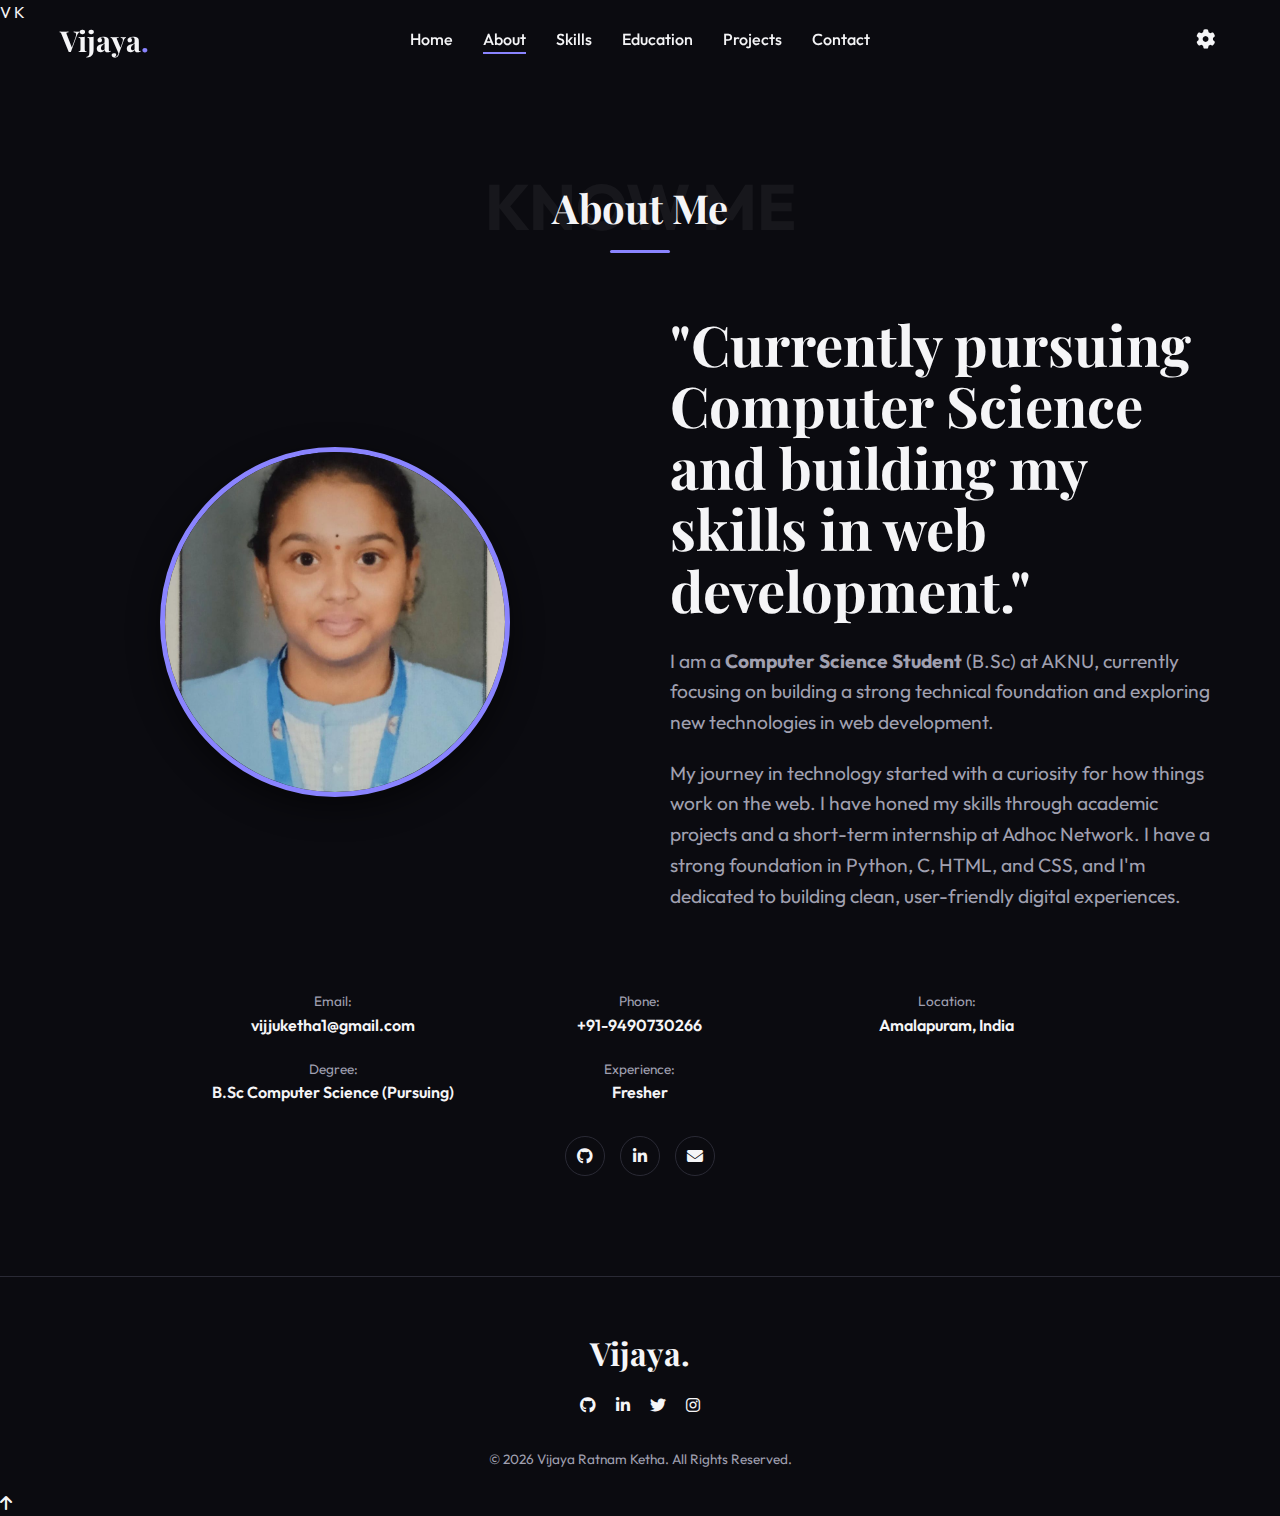
<file: about.html>
<!DOCTYPE html>
<html lang="en" data-theme="dark">

<head>
    <meta charset="UTF-8">
    <meta name="viewport" content="width=device-width, initial-scale=1.0">
    <title>About | Vijaya Ratnam Ketha</title>
    <meta name="description"
        content="Learn more about Vijaya Ratnam Ketha, a Graduate Software Engineer (Fresher) passionate about web development.">

    <!-- Google Fonts -->
    <link rel="preconnect" href="https://fonts.googleapis.com">
    <link rel="preconnect" href="https://fonts.gstatic.com" crossorigin>
    <link
        href="https://fonts.googleapis.com/css2?family=Outfit:wght@300;400;500;600;700&family=Playfair+Display:ital,wght@0,600;1,600&display=swap"
        rel="stylesheet">

    <!-- Font Awesome for Icons -->
    <link rel="stylesheet" href="https://cdnjs.cloudflare.com/ajax/libs/font-awesome/6.4.0/css/all.min.css">

    <link rel="stylesheet" href="style.css">
</head>

<body>

    <!-- Preloader -->
    <div id="preloader">
        <div class="loader">
            <span class="letter">V</span>
            <span class="letter">K</span>
        </div>
    </div>

    <!-- Scroll Progress Bar -->
    <div id="scroll-progress"></div>

    <!-- Navigation -->
    <nav class="navbar">
        <div class="container nav-container">
            <a href="index.html" class="logo">Vijaya<span>.</span></a>

            <ul class="nav-links">
                <li><a href="index.html" class="nav-link">Home</a></li>
                <li><a href="about.html" class="nav-link active">About</a></li>
                <li><a href="skills.html" class="nav-link">Skills</a></li>
                <li><a href="education.html" class="nav-link">Education</a></li>
                <li><a href="projects.html" class="nav-link">Projects</a></li>
                <li><a href="contact.html" class="nav-link">Contact</a></li>
            </ul>

            <div class="nav-actions">
                <button id="theme-toggle" aria-label="Toggle Theme">
                    <i class="fas fa-gear"></i>
                </button>
                <div class="hamburger">
                    <div class="bar"></div>
                    <div class="bar"></div>
                    <div class="bar"></div>
                </div>
            </div>
        </div>
    </nav>

    <!-- Mobile Menu Overlay -->
    <div class="mobile-menu">
        <ul class="mobile-nav-links">
            <li><a href="index.html">Home</a></li>
            <li><a href="about.html">About</a></li>
            <li><a href="skills.html">Skills</a></li>
            <li><a href="education.html">Education</a></li>
            <li><a href="projects.html">Projects</a></li>
            <li><a href="contact.html">Contact</a></li>
        </ul>
    </div>

    <!-- About Section -->
    <section id="about" class="section" style="padding-top: 150px;">
        <div class="container">
            <h2 class="section-title" data-title="Know Me">About Me</h2>

            <div class="about-content">
                <div class="about-image-wrapper scroll-reveal">
                    <div class="about-image">
                        <img src="passport size photo.jpg" alt="Vijaya Ratnam Ketha">
                    </div>
                </div>

                <div class="about-text scroll-reveal">
                    <h3>"Currently pursuing Computer Science and building my skills in web development."</h3>
                    <p>
                        I am a <strong>Computer Science Student</strong> (B.Sc) at AKNU, currently focusing on building
                        a strong technical foundation and exploring new technologies in web development.
                    </p>
                    <p>
                        My journey in technology started with a curiosity for how things work on the web.
                        I have honed my skills through academic projects and a short-term internship at Adhoc Network.
                        I have a strong foundation in Python, C, HTML, and CSS, and I'm dedicated to building clean,
                        user-friendly digital experiences.
                    </p>
                </div>
            </div>

            <!-- Contact Info & Social Links Below -->
            <div class="contact-section">
                <div class="personal-info">
                    <div class="info-item">
                        <span class="label">Email:</span>
                        <span class="value">vijjuketha1@gmail.com</span>
                    </div>
                    <div class="info-item">
                        <span class="label">Phone:</span>
                        <span class="value">+91-9490730266</span>
                    </div>
                    <div class="info-item">
                        <span class="label">Location:</span>
                        <span class="value">Amalapuram, India</span>
                    </div>
                    <div class="info-item">
                        <span class="label">Degree:</span>
                        <span class="value">B.Sc Computer Science (Pursuing)</span>
                    </div>
                    <div class="info-item">
                        <span class="label">Experience:</span>
                        <span class="value">Fresher</span>
                    </div>
                </div>

                <div class="social-links">
                    <a href="#" class="social-btn"><i class="fab fa-github"></i></a>
                    <a href="#" class="social-btn"><i class="fab fa-linkedin-in"></i></a>
                    <a href="mailto:vijjuketha1@gmail.com" class="social-btn"><i class="fas fa-envelope"></i></a>
                </div>
            </div>
        </div>
    </section>

    <!-- Footer -->
    <footer class="footer">
        <div class="container">
            <div class="footer-logo">Vijaya<span>.</span></div>
            <div class="footer-socials">
                <a href="#"><i class="fab fa-github"></i></a>
                <a href="#"><i class="fab fa-linkedin-in"></i></a>
                <a href="#"><i class="fab fa-twitter"></i></a>
                <a href="#"><i class="fab fa-instagram"></i></a>
            </div>
            <div class="copyright">
                &copy; <span id="year"></span> Vijaya Ratnam Ketha. All Rights Reserved.
            </div>
        </div>
    </footer>

    <!-- Back to Top -->
    <a href="#" class="back-to-top">
        <i class="fas fa-arrow-up"></i>
    </a>

    <script src="script.js"></script>
</body>

</html>
</file>
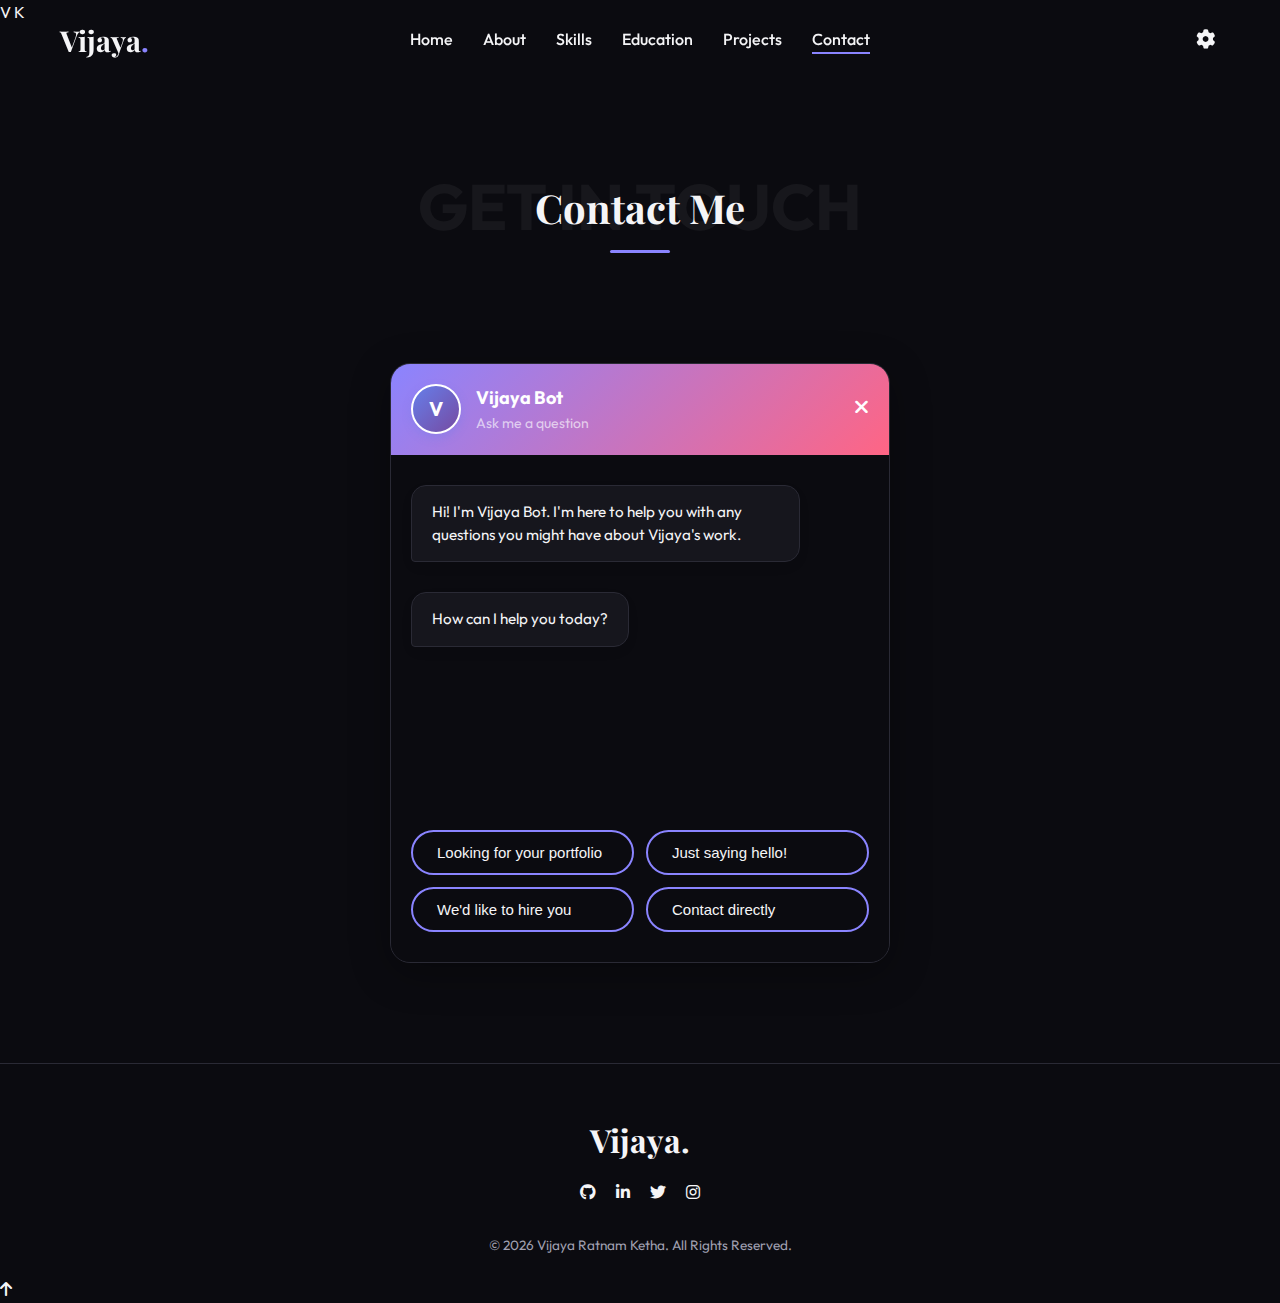
<file: contact.html>
<!DOCTYPE html>
<html lang="en" data-theme="dark">

<head>
    <meta charset="UTF-8">
    <meta name="viewport" content="width=device-width, initial-scale=1.0">
    <title>Contact | Vijaya Ratnam Ketha</title>
    <meta name="description" content="Get in touch with Vijaya Ratnam Ketha.">

    <!-- Google Fonts -->
    <link rel="preconnect" href="https://fonts.googleapis.com">
    <link rel="preconnect" href="https://fonts.gstatic.com" crossorigin>
    <link
        href="https://fonts.googleapis.com/css2?family=Outfit:wght@300;400;500;600;700&family=Playfair+Display:ital,wght@0,600;1,600&display=swap"
        rel="stylesheet">

    <!-- Font Awesome for Icons -->
    <link rel="stylesheet" href="https://cdnjs.cloudflare.com/ajax/libs/font-awesome/6.4.0/css/all.min.css">

    <link rel="stylesheet" href="style.css">
</head>

<body>

    <!-- Preloader -->
    <div id="preloader">
        <div class="loader">
            <span class="letter">V</span>
            <span class="letter">K</span>
        </div>
    </div>

    <!-- Scroll Progress Bar -->
    <div id="scroll-progress"></div>

    <!-- Navigation -->
    <nav class="navbar">
        <div class="container nav-container">
            <a href="index.html" class="logo">Vijaya<span>.</span></a>

            <ul class="nav-links">
                <li><a href="index.html" class="nav-link">Home</a></li>
                <li><a href="about.html" class="nav-link">About</a></li>
                <li><a href="skills.html" class="nav-link">Skills</a></li>
                <li><a href="education.html" class="nav-link">Education</a></li>
                <li><a href="projects.html" class="nav-link">Projects</a></li>
                <li><a href="contact.html" class="nav-link active">Contact</a></li>
            </ul>

            <div class="nav-actions">
                <button id="theme-toggle" aria-label="Toggle Theme">
                    <i class="fas fa-gear"></i>
                </button>
                <div class="hamburger">
                    <div class="bar"></div>
                    <div class="bar"></div>
                    <div class="bar"></div>
                </div>
            </div>
        </div>
    </nav>

    <!-- Mobile Menu Overlay -->
    <div class="mobile-menu">
        <ul class="mobile-nav-links">
            <li><a href="index.html">Home</a></li>
            <li><a href="about.html">About</a></li>
            <li><a href="skills.html">Skills</a></li>
            <li><a href="education.html">Education</a></li>
            <li><a href="projects.html">Projects</a></li>
            <li><a href="contact.html">Contact</a></li>
        </ul>
    </div>

    <!-- Contact Section -->
    <section id="contact" class="section" style="padding-top: 150px;">
        <div class="container">
            <h2 class="section-title" data-title="Get In Touch">Contact Me</h2>

            <div class="chat-container scroll-reveal" style="margin-top: 50px;">
                <!-- Chat Header -->
                <div class="chat-header">
                    <div class="chat-header-info">
                        <div class="chat-bot-img">V</div>
                        <div class="chat-bot-details">
                            <h3>Vijaya Bot</h3>
                            <p>Ask me a question</p>
                        </div>
                    </div>
                    <div class="chat-header-actions">
                        <i class="fas fa-times"></i>
                    </div>
                </div>

                <!-- Chat Messages Area -->
                <div class="chat-messages" id="chat-messages">
                    <div class="chat-bubble bot">
                        Hi! I'm Vijaya Bot. I'm here to help you with any questions you might have about Vijaya's work.
                    </div>
                    <div class="chat-bubble bot">
                        How can I help you today?
                    </div>
                </div>

                <!-- Typing Indicator -->
                <div class="typing-indicator" id="chat-typing-indicator" style="padding: 0 20px;">
                    Vijaya Bot is typing...
                </div>

                <!-- Quick Options -->
                <div class="chat-options" id="chat-options">
                    <button class="chat-option-btn" data-question="Looking for your portfolio">Looking for your
                        portfolio</button>
                    <button class="chat-option-btn" data-question="Just saying hello!">Just saying hello!</button>
                    <button class="chat-option-btn" data-question="Interested in hire you">We'd like to hire
                        you</button>
                    <button class="chat-option-btn" data-question="Contact directly">Contact directly</button>
                </div>

                <!-- Hidden form for Formspree integration -->
                <form id="bot-form" action="https://formspree.io/f/xvgzbgkg" method="POST" style="display: none;">
                    <input type="hidden" name="name" id="bot-name-input" value="Chatbot User">
                    <input type="hidden" name="email" id="bot-email-input" value="no-reply@portfolio.com">
                    <input type="hidden" name="message" id="bot-message-input">
                </form>
            </div>
        </div>
    </section>

    <!-- Footer -->
    <footer class="footer">
        <div class="container">
            <div class="footer-logo">Vijaya<span>.</span></div>
            <div class="footer-socials">
                <a href="#"><i class="fab fa-github"></i></a>
                <a href="#"><i class="fab fa-linkedin-in"></i></a>
                <a href="#"><i class="fab fa-twitter"></i></a>
                <a href="#"><i class="fab fa-instagram"></i></a>
            </div>
            <div class="copyright">
                &copy; <span id="year"></span> Vijaya Ratnam Ketha. All Rights Reserved.
            </div>
        </div>
    </footer>

    <!-- Back to Top -->
    <a href="#" class="back-to-top">
        <i class="fas fa-arrow-up"></i>
    </a>

    <script src="script.js"></script>
</body>

</html>
</file>
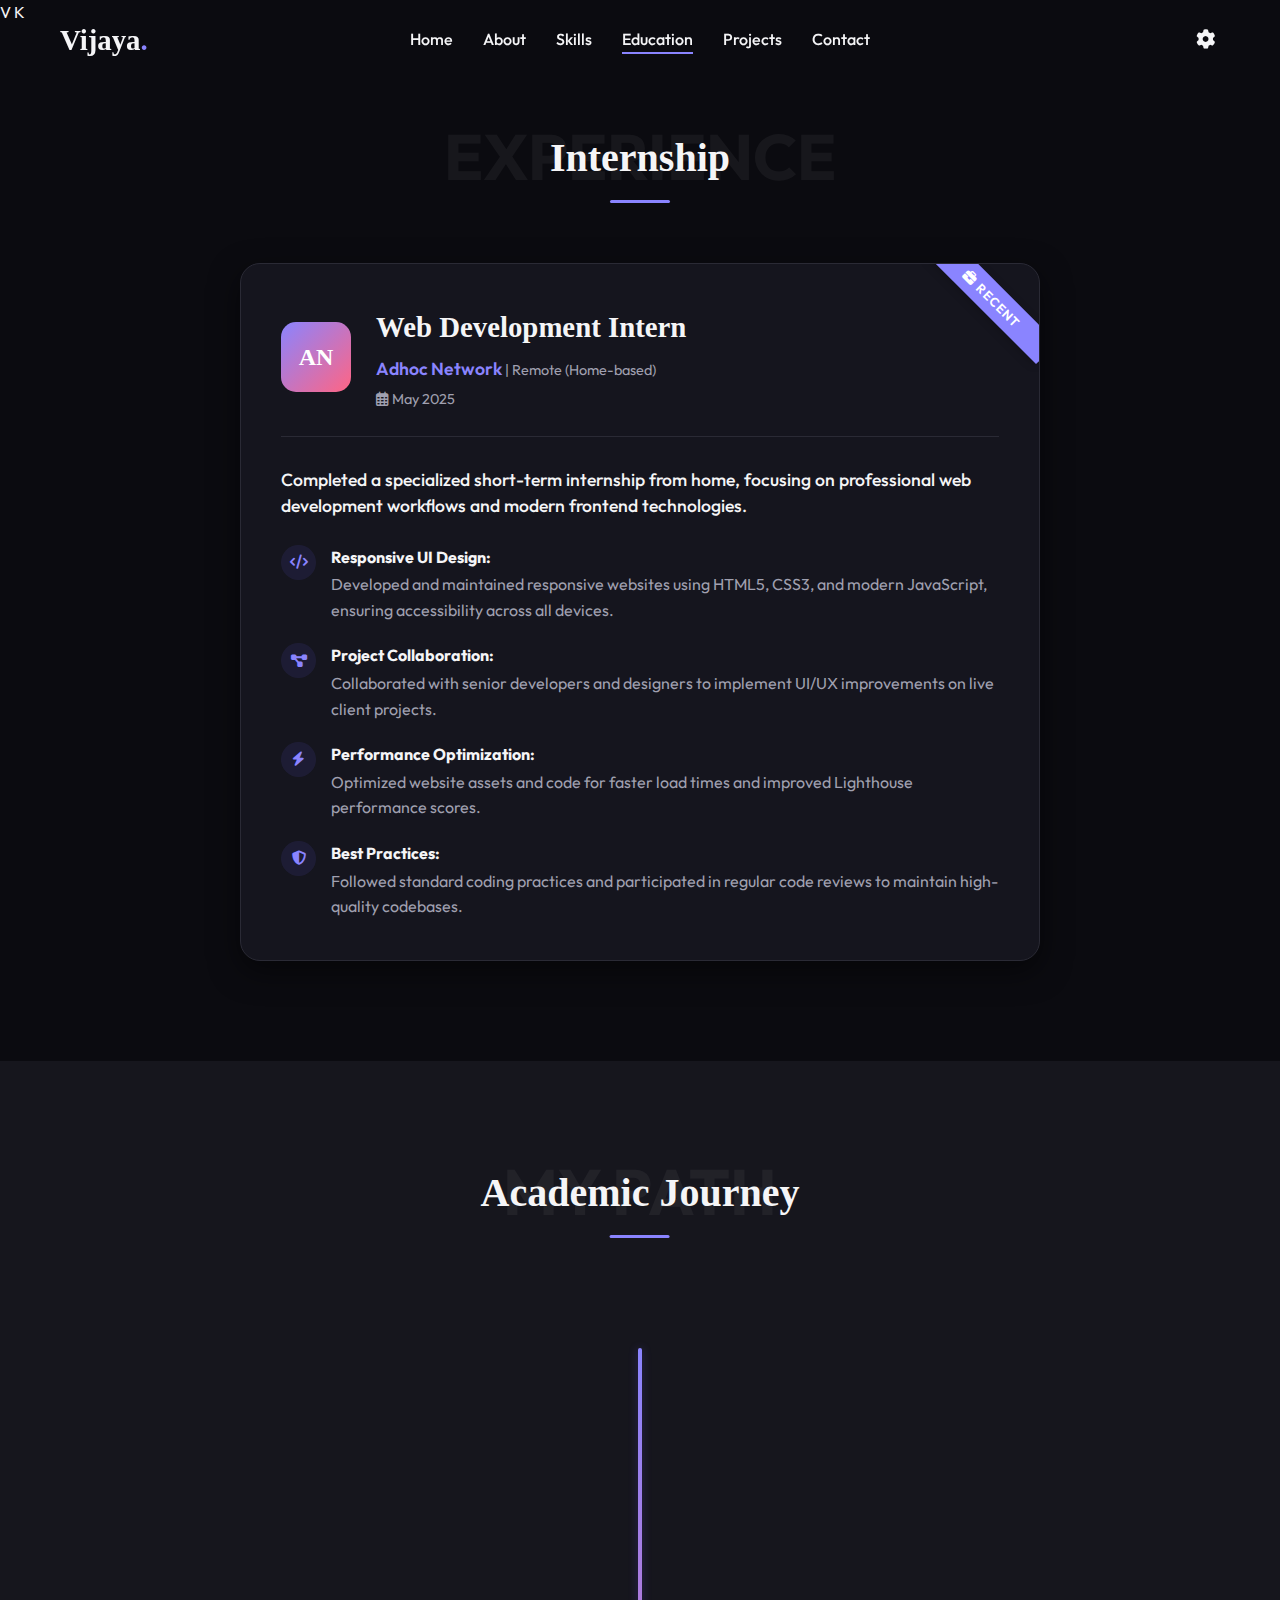
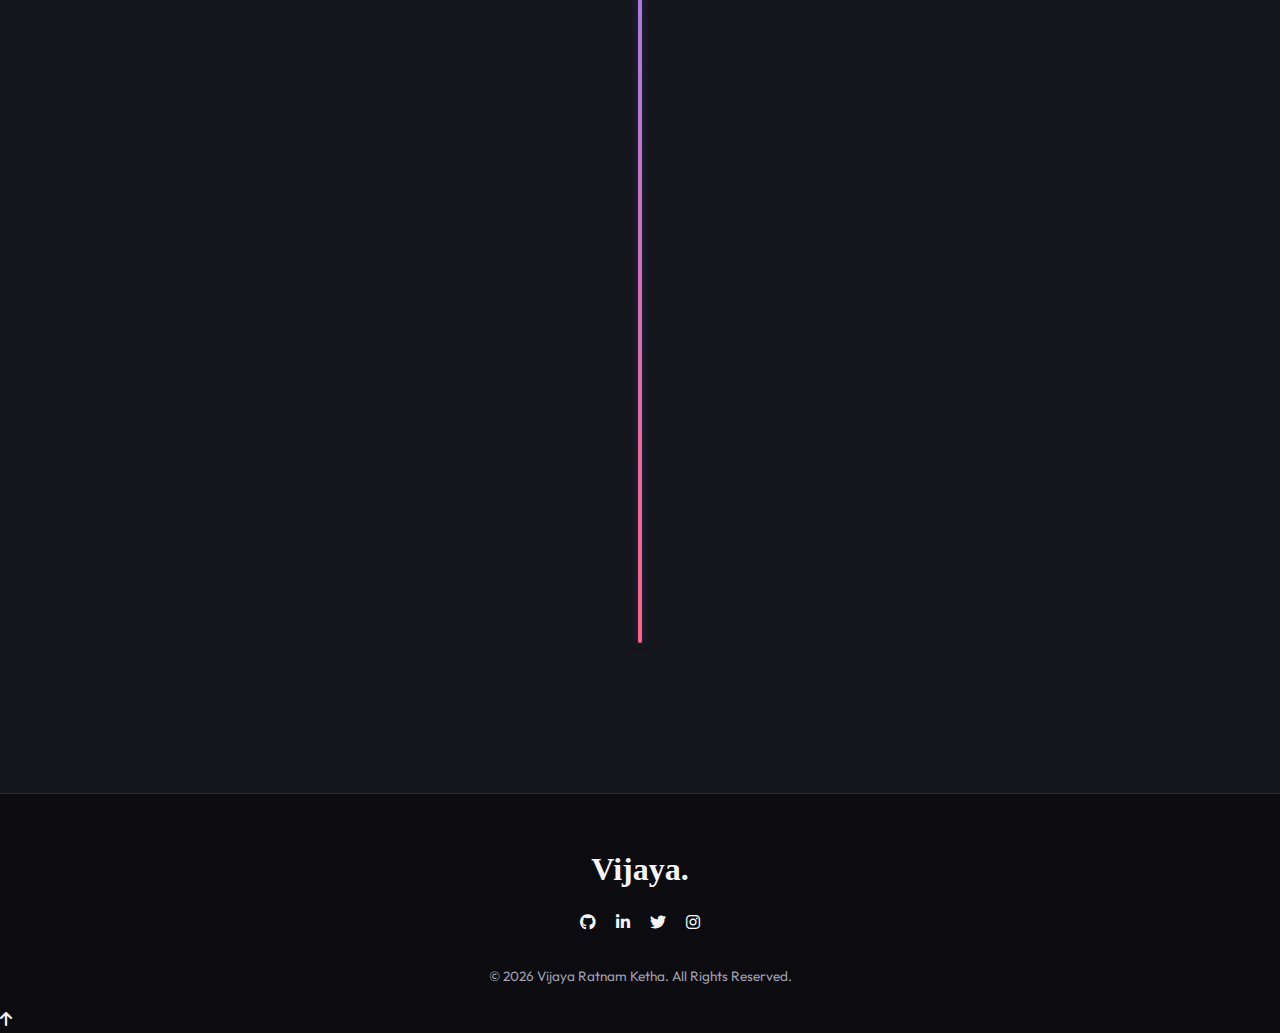
<file: education.html>
<!DOCTYPE html>
<html lang="en" data-theme="dark">

<head>
    <meta charset="UTF-8">
    <meta name="viewport" content="width=device-width, initial-scale=1.0">
    <title>Education | Vijaya Ratnam Ketha</title>
    <meta name="description" content="Educational background and experience of Vijaya Ratnam Ketha.">

    <!-- Google Fonts -->
    <link rel="preconnect" href="https://fonts.googleapis.com">
    <link rel="preconnect" href="https://fonts.gstatic.com" crossorigin>
    <link
        href="https://fonts.googleapis.com/css2?family=Inter:wght@300;400;500;600;700&family=Outfit:wght@300;400;500;600;700&display=swap"
        rel="stylesheet">

    <!-- Font Awesome for Icons -->
    <link rel="stylesheet" href="https://cdnjs.cloudflare.com/ajax/libs/font-awesome/6.4.0/css/all.min.css">

    <link rel="stylesheet" href="style.css">
</head>

<body>

    <!-- Preloader -->
    <div id="preloader">
        <div class="loader">
            <span class="letter">V</span>
            <span class="letter">K</span>
        </div>
    </div>

    <!-- Scroll Progress Bar -->
    <div id="scroll-progress"></div>

    <!-- Navigation -->
    <nav class="navbar">
        <div class="container nav-container">
            <a href="index.html" class="logo">Vijaya<span>.</span></a>

            <ul class="nav-links">
                <li><a href="index.html" class="nav-link">Home</a></li>
                <li><a href="about.html" class="nav-link">About</a></li>
                <li><a href="skills.html" class="nav-link">Skills</a></li>
                <li><a href="education.html" class="nav-link active">Education</a></li>
                <li><a href="projects.html" class="nav-link">Projects</a></li>
                <li><a href="contact.html" class="nav-link">Contact</a></li>
            </ul>

            <div class="nav-actions">
                <button id="theme-toggle" aria-label="Toggle Theme">
                    <i class="fas fa-gear"></i>
                </button>
                <div class="hamburger">
                    <div class="bar"></div>
                    <div class="bar"></div>
                    <div class="bar"></div>
                </div>
            </div>
        </div>
    </nav>

    <!-- Mobile Menu Overlay -->
    <div class="mobile-menu">
        <ul class="mobile-nav-links">
            <li><a href="index.html">Home</a></li>
            <li><a href="about.html">About</a></li>
            <li><a href="skills.html">Skills</a></li>
            <li><a href="education.html">Education</a></li>
            <li><a href="projects.html">Projects</a></li>
            <li><a href="contact.html">Contact</a></li>
        </ul>
    </div>

    <!-- Internship Section -->
    <section id="internship" class="section">
        <div class="container">
            <h2 class="section-title" data-title="Experience">Internship</h2>

            <div class="internship-wrapper scroll-reveal">
                <div class="internship-card">
                    <div class="internship-badge">
                        <i class="fas fa-briefcase"></i>
                        <span>Recent</span>
                    </div>
                    <div class="internship-header">
                        <div class="company-brand">
                            <div class="brand-icon">AN</div>
                        </div>
                        <div class="header-info">
                            <h3>Web Development Intern</h3>
                            <h4>Adhoc Network <span class="location">| Remote (Home-based)</span></h4>
                            <span class="intern-date"><i class="far fa-calendar-alt"></i> May 2025</span>
                        </div>
                    </div>
                    <div class="internship-body">
                        <p class="intern-summary">
                            Completed a specialized short-term internship from home, focusing on professional web
                            development workflows and modern frontend technologies.
                        </p>
                        <ul class="intern-details">
                            <li>
                                <div class="detail-icon"><i class="fas fa-code"></i></div>
                                <div class="detail-content">
                                    <strong>Responsive UI Design:</strong> Developed and maintained responsive websites
                                    using HTML5, CSS3, and modern JavaScript, ensuring accessibility across all devices.
                                </div>
                            </li>
                            <li>
                                <div class="detail-icon"><i class="fas fa-project-diagram"></i></div>
                                <div class="detail-content">
                                    <strong>Project Collaboration:</strong> Collaborated with senior developers and
                                    designers to implement UI/UX improvements on live client projects.
                                </div>
                            </li>
                            <li>
                                <div class="detail-icon"><i class="fas fa-bolt"></i></div>
                                <div class="detail-content">
                                    <strong>Performance Optimization:</strong> Optimized website assets and code for
                                    faster load times and improved Lighthouse performance scores.
                                </div>
                            </li>
                            <li>
                                <div class="detail-icon"><i class="fas fa-shield-alt"></i></div>
                                <div class="detail-content">
                                    <strong>Best Practices:</strong> Followed standard coding practices and participated
                                    in regular code reviews to maintain high-quality codebases.
                                </div>
                            </li>
                        </ul>
                    </div>
                </div>
            </div>
        </div>
    </section>

    <!-- Academic Journey Section -->
    <section id="education" class="section bg-alt">
        <div class="container">
            <h2 class="section-title" data-title="My Path">Academic Journey</h2>

            <div class="timeline">

                <div class="timeline-item scroll-reveal">
                    <div class="timeline-content">
                        <span class="date">2023 - 2026</span>
                        <h3>B.Sc Computer Science</h3>
                        <h4>Adikavi Nannaya University (AKNU)</h4>
                        <p>Currently pursuing B.Sc with a focus on Computer Applications. Building a strong foundation
                            in programming, database management, and modern software engineering practices.</p>
                    </div>
                </div>

                <div class="timeline-item scroll-reveal">
                    <div class="timeline-content">
                        <span class="date">2021 - 2023</span>
                        <h3>Intermediate (MPC)</h3>
                        <h4>Board of Intermediate Education</h4>
                        <p>Completed 12th grade with a focus on Mathematics, Physics, and Chemistry. Developed
                            analytical thinking and core scientific understanding.</p>
                    </div>
                </div>

                <div class="timeline-item scroll-reveal">
                    <div class="timeline-content">
                        <span class="date">2020 - 2021</span>
                        <h3>Secondary Education</h3>
                        <h4>Board of Secondary Education</h4>
                        <p>Completed 10th grade with excellent academic performance, marking the beginning of my
                            interest
                            in technology and science.</p>
                    </div>
                </div>

            </div>
        </div>
    </section>

    <!-- Footer -->
    <footer class="footer">
        <div class="container">
            <div class="footer-logo">Vijaya<span>.</span></div>
            <div class="footer-socials">
                <a href="#"><i class="fab fa-github"></i></a>
                <a href="#"><i class="fab fa-linkedin-in"></i></a>
                <a href="#"><i class="fab fa-twitter"></i></a>
                <a href="#"><i class="fab fa-instagram"></i></a>
            </div>
            <div class="copyright">
                &copy; <span id="year"></span> Vijaya Ratnam Ketha. All Rights Reserved.
            </div>
        </div>
    </footer>

    <!-- Back to Top -->
    <a href="#" class="back-to-top">
        <i class="fas fa-arrow-up"></i>
    </a>

    <script src="script.js"></script>
    <script>
        const observer = new IntersectionObserver((entries) => {
            entries.forEach(entry => {
                if (entry.isIntersecting) {
                    entry.target.classList.add('active');
                }
            });
        }, { threshold: 0.1 });

        document.querySelectorAll('.timeline-item').forEach(item => {
            observer.observe(item);
        });
    </script>
</body>

</html>
</file>
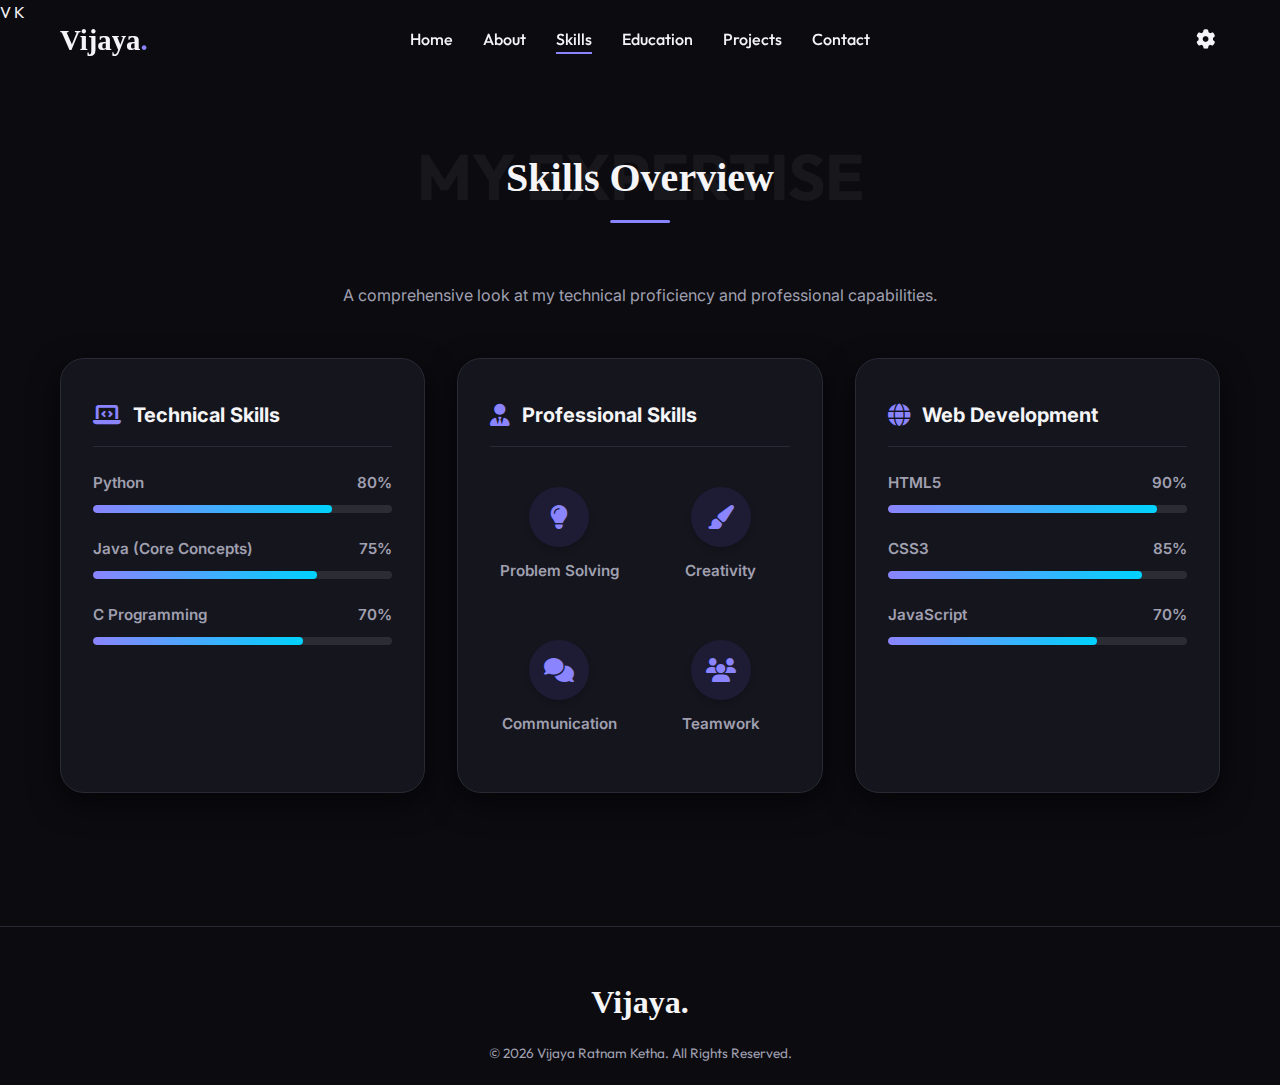
<file: skills.html>
<!DOCTYPE html>
<html lang="en" data-theme="dark">

<head>
    <meta charset="UTF-8">
    <meta name="viewport" content="width=device-width, initial-scale=1.0">
    <title>Skills | Vijaya Ratnam Ketha</title>
    <meta name="description" content="Technical skills and expertise of Vijaya Ratnam Ketha.">

    <!-- Google Fonts: Inter added -->
    <link rel="preconnect" href="https://fonts.googleapis.com">
    <link rel="preconnect" href="https://fonts.gstatic.com" crossorigin>
    <link
        href="https://fonts.googleapis.com/css2?family=Inter:wght@300;400;500;600;700&family=Outfit:wght@300;400;500;600;700&display=swap"
        rel="stylesheet">

    <!-- Font Awesome for Icons -->
    <link rel="stylesheet" href="https://cdnjs.cloudflare.com/ajax/libs/font-awesome/6.4.0/css/all.min.css">

    <link rel="stylesheet" href="style.css">
</head>

<body>
    <!-- Preloader -->
    <div id="preloader">
        <div class="loader">
            <span class="letter">V</span>
            <span class="letter">K</span>
        </div>
    </div>

    <!-- Navigation -->
    <nav class="navbar">
        <div class="container nav-container">
            <a href="index.html" class="logo">Vijaya<span>.</span></a>
            <ul class="nav-links">
                <li><a href="index.html" class="nav-link">Home</a></li>
                <li><a href="about.html" class="nav-link">About</a></li>
                <li><a href="skills.html" class="nav-link active">Skills</a></li>
                <li><a href="education.html" class="nav-link">Education</a></li>
                <li><a href="projects.html" class="nav-link">Projects</a></li>
                <li><a href="contact.html" class="nav-link">Contact</a></li>
            </ul>
            <div class="nav-actions">
                <button id="theme-toggle" aria-label="Toggle Theme"><i class="fas fa-gear"></i></button>
                <div class="hamburger">
                    <div class="bar"></div>
                    <div class="bar"></div>
                    <div class="bar"></div>
                </div>
            </div>
        </div>
    </nav>

    <!-- Mobile Menu Overlay -->
    <div class="mobile-menu">
        <ul class="mobile-nav-links">
            <li><a href="index.html">Home</a></li>
            <li><a href="about.html">About</a></li>
            <li><a href="skills.html">Skills</a></li>
            <li><a href="education.html">Education</a></li>
            <li><a href="projects.html">Projects</a></li>
            <li><a href="contact.html">Contact</a></li>
        </ul>
    </div>

    <!-- Modern Minimalist Skills Section -->
    <section id="skills" class="modern-minimalist section" style="padding-top: 120px; min-height: 100vh;">
        <div class="container">
            <!-- Adjusted Header for correct alignment -->
            <div style="margin-bottom: 50px;">
                <h2 class="section-title" data-title="My Expertise">Skills Overview</h2>
                <p style="text-align: center; color: var(--text-light); max-width: 600px; margin: 0 auto;">A
                    comprehensive look at my technical proficiency and professional capabilities.</p>
            </div>

            <div class="skills-grid-3">

                <!-- COLUMN 1: Technical Skills -->
                <div class="modern-skill-card">
                    <h3 class="modern-skill-title">
                        <i class="fas fa-laptop-code"></i> Technical Skills
                    </h3>

                    <!-- Python -->
                    <div class="modern-progress-item">
                        <div class="modern-skill-info">
                            <span>Python</span>
                            <span>80%</span>
                        </div>
                        <div class="modern-progress-track">
                            <div class="modern-progress-fill" style="width: 80%"></div>
                        </div>
                    </div>

                    <!-- Java -->
                    <div class="modern-progress-item">
                        <div class="modern-skill-info">
                            <span>Java (Core Concepts)</span>
                            <span>75%</span>
                        </div>
                        <div class="modern-progress-track">
                            <div class="modern-progress-fill" style="width: 75%"></div>
                        </div>
                    </div>

                    <!-- C Programming -->
                    <div class="modern-progress-item">
                        <div class="modern-skill-info">
                            <span>C Programming</span>
                            <span>70%</span>
                        </div>
                        <div class="modern-progress-track">
                            <div class="modern-progress-fill" style="width: 70%"></div>
                        </div>
                    </div>
                </div>

                <!-- COLUMN 2: Professional Skills -->
                <div class="modern-skill-card">
                    <h3 class="modern-skill-title">
                        <i class="fas fa-user-tie"></i> Professional Skills
                    </h3>

                    <div class="prof-skills-list">
                        <!-- Problem Solving -->
                        <div class="prof-skill-item">
                            <div class="prof-icon-box">
                                <i class="fas fa-lightbulb"></i>
                            </div>
                            <span class="prof-skill-name">Problem Solving</span>
                        </div>

                        <!-- Creativity -->
                        <div class="prof-skill-item">
                            <div class="prof-icon-box">
                                <i class="fas fa-paint-brush"></i>
                            </div>
                            <span class="prof-skill-name">Creativity</span>
                        </div>

                        <!-- Communication -->
                        <div class="prof-skill-item">
                            <div class="prof-icon-box">
                                <i class="fas fa-comments"></i>
                            </div>
                            <span class="prof-skill-name">Communication</span>
                        </div>

                        <!-- Teamwork -->
                        <div class="prof-skill-item">
                            <div class="prof-icon-box">
                                <i class="fas fa-users"></i>
                            </div>
                            <span class="prof-skill-name">Teamwork</span>
                        </div>
                    </div>
                </div>

                <!-- COLUMN 3: Web Development -->
                <div class="modern-skill-card">
                    <h3 class="modern-skill-title">
                        <i class="fas fa-globe"></i> Web Development
                    </h3>

                    <!-- HTML5 -->
                    <div class="modern-progress-item">
                        <div class="modern-skill-info">
                            <span>HTML5</span>
                            <span>90%</span>
                        </div>
                        <div class="modern-progress-track">
                            <div class="modern-progress-fill" style="width: 90%"></div>
                        </div>
                    </div>

                    <!-- CSS3 -->
                    <div class="modern-progress-item">
                        <div class="modern-skill-info">
                            <span>CSS3</span>
                            <span>85%</span>
                        </div>
                        <div class="modern-progress-track">
                            <div class="modern-progress-fill" style="width: 85%"></div>
                        </div>
                    </div>

                    <!-- JavaScript -->
                    <div class="modern-progress-item">
                        <div class="modern-skill-info">
                            <span>JavaScript</span>
                            <span>70%</span>
                        </div>
                        <div class="modern-progress-track">
                            <div class="modern-progress-fill" style="width: 70%"></div>
                        </div>
                    </div>
                </div>

            </div>
        </div>
    </section>

    <!-- Footer -->
    <footer class="footer">
        <div class="container">
            <div class="footer-logo">Vijaya<span>.</span></div>
            <div class="copyright">
                &copy; <span id="year"></span> Vijaya Ratnam Ketha. All Rights Reserved.
            </div>
        </div>
    </footer>

    <script src="script.js"></script>
    <script>
        // Set year dynamically
        document.getElementById('year').textContent = new Date().getFullYear();
    </script>
</body>

</html>
</file>
<file: style.css>
/* 
  ========================================
  Variables & Reset
  ========================================
*/
:root {
    /* Colors - Original Modern Palette */
    --primary-color: #6C63FF;
    /* Modern Purple */
    --primary-dark: #5a52d5;
    --secondary-color: #FF6584;
    /* Accent Pink */
    --bg-color: #F9F9F9;
    --bg-alt: #FFFFFF;
    --text-color: #2D2D2D;
    --text-light: #555555;
    --card-bg: #FFFFFF;
    --border-color: #E0E0E0;
    --nav-bg: rgba(255, 255, 255, 0.9);

    /* Typography */
    --font-heading: 'Playfair Display', serif;
    --font-body: 'Outfit', sans-serif;

    /* Spacing & Sizes */
    --header-height: 80px;
    --border-radius: 12px;
    --transition: all 0.3s ease;
    --shadow: 0 5px 15px rgba(0, 0, 0, 0.05);
    --shadow-hover: 0 10px 25px rgba(0, 0, 0, 0.1);
}

/* Dark Mode Variables */
[data-theme="dark"] {
    --primary-color: #8A84FF;
    --primary-dark: #6C63FF;
    --secondary-color: #FF6584;
    --bg-color: #0B0B10;
    /* Deener, more premium dark */
    --bg-alt: #16161D;
    --text-color: #F5F5F7;
    /* Crisp white-grey */
    --text-light: #A0A0B0;
    --card-bg: #15151E;
    --border-color: #2A2A35;
    --nav-bg: rgba(11, 11, 16, 0.8);
    --shadow: 0 10px 30px rgba(0, 0, 0, 0.5);
    --shadow-hover: 0 20px 40px rgba(0, 0, 0, 0.7);
}

* {
    margin: 0;
    padding: 0;
    box-sizing: border-box;
}

html {
    scroll-behavior: smooth;
    font-size: 16px;
}

body {
    font-family: var(--font-body);
    background-color: var(--bg-color);
    color: var(--text-color);
    line-height: 1.6;
    overflow-x: hidden;
    -webkit-font-smoothing: antialiased;
    -moz-osx-font-smoothing: grayscale;
    text-rendering: optimizeLegibility;
    transition: background-color 0.3s ease, color 0.3s ease;
}

a {
    text-decoration: none;
    color: inherit;
    transition: var(--transition);
}

ul {
    list-style: none;
}

img {
    max-width: 100%;
    display: block;
}

/* 
  ========================================
  Utilities & Layout
  ========================================
*/
.container {
    max-width: 1200px;
    margin: 0 auto;
    padding: 0 20px;
}

.section {
    padding: 100px 0;
}

.bg-alt {
    background-color: var(--bg-alt);
}

.section-title {
    font-family: var(--font-heading);
    font-size: 2.5rem;
    text-align: center;
    margin-bottom: 60px;
    position: relative;
    display: inline-block;
    left: 50%;
    transform: translateX(-50%);
}

.section-title::before {
    content: attr(data-title);
    position: absolute;
    top: -20px;
    left: 50%;
    transform: translateX(-50%);
    font-size: 4rem;
    opacity: 0.05;
    font-family: var(--font-body);
    font-weight: 700;
    white-space: nowrap;
    text-transform: uppercase;
    z-index: -1;
}

.section-title::after {
    content: '';
    display: block;
    width: 60px;
    height: 3px;
    background-color: var(--primary-color);
    margin: 10px auto 0;
    border-radius: 2px;
}

.btn {
    display: inline-block;
    padding: 12px 28px;
    border-radius: 40px;
    font-weight: 500;
    text-transform: uppercase;
    letter-spacing: 1px;
    font-size: 0.9rem;
    cursor: pointer;
    transition: var(--transition);
    border: 2px solid transparent;
}

.btn-primary {
    background-color: var(--primary-color);
    color: #fff;
    box-shadow: 0 4px 15px rgba(108, 99, 255, 0.3);
}

.btn-primary:hover {
    background-color: var(--primary-dark);
    transform: translateY(-3px);
    box-shadow: 0 8px 20px rgba(108, 99, 255, 0.4);
}

.btn-outline {
    background-color: transparent;
    border-color: var(--primary-color);
    color: var(--primary-color);
}

.btn-outline:hover {
    background-color: var(--primary-color);
    color: #fff;
    transform: translateY(-3px);
}

/* 
  ========================================
  Navigation
  ========================================
*/
.navbar {
    position: fixed;
    top: 0;
    width: 100%;
    height: var(--header-height);
    background-color: transparent;
    z-index: 1000;
    display: flex;
    align-items: center;
    transition: var(--transition);
}

.navbar.scrolled {
    background-color: var(--nav-bg);
    backdrop-filter: blur(10px);
    box-shadow: var(--shadow);
    height: 70px;
}

.nav-container {
    display: flex;
    justify-content: space-between;
    align-items: center;
    width: 100%;
}

.logo {
    font-family: var(--font-heading);
    font-size: 1.8rem;
    font-weight: 700;
    color: var(--text-color);
    flex: 1;
}

.logo span {
    color: var(--primary-color);
}

.nav-links {
    display: flex;
    gap: 30px;
}

.nav-link {
    font-weight: 500;
    color: var(--text-color);
    position: relative;
    padding-bottom: 5px;
}

.nav-link::after {
    content: '';
    position: absolute;
    bottom: 0;
    left: 0;
    width: 0;
    height: 2px;
    background-color: var(--primary-color);
    transition: var(--transition);
}

.nav-link:hover::after,
.nav-link.active::after {
    width: 100%;
}

.nav-actions {
    display: flex;
    align-items: center;
    gap: 20px;
    flex: 1;
    justify-content: flex-end;
}

#theme-toggle {
    background: none;
    border: none;
    color: var(--text-color);
    font-size: 1.2rem;
    cursor: pointer;
    padding: 5px;
    transition: var(--transition);
}

#theme-toggle:hover {
    color: var(--primary-color);
    transform: rotate(15deg);
}

.hamburger {
    display: none;
    cursor: pointer;
    z-index: 1002;
}

.bar {
    width: 25px;
    height: 3px;
    background-color: var(--text-color);
    margin: 5px 0;
    transition: var(--transition);
}

/* Mobile Menu */
.mobile-menu {
    position: fixed;
    top: 0;
    left: -100%;
    width: 100%;
    height: 100vh;
    background-color: var(--bg-color);
    z-index: 1001;
    display: flex;
    justify-content: center;
    align-items: center;
    transition: 0.5s ease-in-out;
}

.mobile-menu.active {
    left: 0;
}

.mobile-nav-links {
    text-align: center;
}

.mobile-nav-links li {
    margin-bottom: 25px;
}

.mobile-nav-links a {
    font-size: 1.5rem;
    font-weight: 600;
    color: var(--text-color);
}

/* 
  ========================================
  Hero Section
  ========================================
*/
.hero-section {
    height: 100vh;
    display: flex;
    align-items: center;
    position: relative;
    overflow: hidden;
    padding-top: var(--header-height);
}

.hero-background {
    position: absolute;
    top: 0;
    left: 0;
    width: 100%;
    height: 100%;
    z-index: -1;
}

.blob {
    position: absolute;
    border-radius: 50%;
    filter: blur(120px);
    opacity: 0.35;
}

.blob-1 {
    width: 500px;
    height: 500px;
    background-color: var(--primary-color);
    top: -150px;
    right: -100px;
    animation: float 10s ease-in-out infinite;
}

.blob-2 {
    width: 450px;
    height: 450px;
    background-color: var(--secondary-color);
    bottom: 10%;
    left: -150px;
    animation: float 12s ease-in-out infinite reverse;
}

@keyframes float {

    0%,
    100% {
        transform: translate(0, 0);
    }

    50% {
        transform: translate(20px, 30px);
    }
}

.hero-content {
    max-width: 800px;
}

.greeting {
    font-size: 1.5rem;
    color: var(--primary-color);
    font-weight: 500;
    margin-bottom: 10px;
}

.name {
    font-size: 4.5rem;
    font-family: var(--font-heading);
    font-weight: 700;
    line-height: 1.1;
    margin-bottom: 15px;
}

.role {
    font-size: 2rem;
    color: var(--text-light);
    margin-bottom: 20px;
}

.tagline {
    font-size: 1.1rem;
    color: var(--text-light);
    max-width: 600px;
    margin-bottom: 30px;
}

.hero-buttons {
    display: flex;
    gap: 15px;
}

.scroll-down {
    position: absolute;
    bottom: 30px;
    left: 50%;
    transform: translateX(-50%);
    display: flex;
    flex-direction: column;
    align-items: center;
    gap: 10px;
    font-size: 0.8rem;
    color: var(--text-light);
}

.mouse {
    width: 26px;
    height: 40px;
    border: 2px solid var(--text-color);
    border-radius: 20px;
    position: relative;
}

.wheel {
    width: 4px;
    height: 8px;
    background-color: var(--text-color);
    border-radius: 2px;
    position: absolute;
    top: 6px;
    left: 50%;
    transform: translateX(-50%);
    animation: scroll 1.5s infinite;
}

@keyframes scroll {
    0% {
        transform: translate(-50%, 0);
        opacity: 1;
    }

    100% {
        transform: translate(-50%, 15px);
        opacity: 0;
    }
}

/* 
  ========================================
  About Section
  ========================================
*/
.about-content {
    display: grid;
    grid-template-columns: 1fr 1fr;
    gap: 60px;
    align-items: center;
}

.about-image-wrapper {
    position: relative;
    max-width: 350px;
    margin: 0 auto;
}

.about-image {
    position: relative;
    border-radius: 50%;
    /* Circular format */
    overflow: hidden;
    box-shadow: var(--shadow);
    z-index: 1;
    aspect-ratio: 1/1;
    background-color: var(--card-bg);
    border: 5px solid var(--primary-color);
}

.about-image img {
    width: 100%;
    height: 100%;
    object-fit: cover;
    object-position: center;
}

.about-image-wrapper::after {
    display: none;
    /* Removing the square border for the organic arch look */
}

.about-text h3 {
    font-size: 3.5rem;
    /* Larger, bold font as seen in image */
    font-family: var(--font-heading);
    margin-bottom: 25px;
    line-height: 1.1;
    color: var(--text-color);
    font-weight: 700;
}

.about-text p {
    font-size: 1.2rem;
    color: var(--text-light);
    margin-bottom: 20px;
    max-width: 600px;
}

/* Contact Section Below Photo & Content */
.contact-section {
    margin-top: 60px;
    text-align: center;
    display: flex;
    flex-direction: column;
    align-items: center;
    gap: 30px;
}

.personal-info {
    display: grid;
    grid-template-columns: repeat(auto-fit, minmax(250px, 1fr));
    gap: 20px;
    margin: 0;
    width: 100%;
    max-width: 900px;
}

.info-item .label {
    display: block;
    font-size: 0.85rem;
    color: var(--text-light);
}

.info-item .value {
    font-weight: 600;
}

.social-links {
    display: flex;
    gap: 15px;
    justify-content: center;
}

.social-btn {
    width: 40px;
    height: 40px;
    border-radius: 50%;
    border: 1px solid var(--border-color);
    display: flex;
    align-items: center;
    justify-content: center;
    transition: var(--transition);
}

.social-btn:hover {
    background-color: var(--primary-color);
    color: #fff;
    border-color: var(--primary-color);
}

/* 
  ========================================
  Skills Section
  ========================================
*/
.skills-wrapper {
    display: grid;
    grid-template-columns: repeat(2, 1fr);
    gap: 40px;
}

.skills-box {
    background: var(--card-bg);
    padding: 35px;
    border-radius: var(--border-radius);
    box-shadow: var(--shadow);
    border: 1px solid var(--border-color);
    transition: var(--transition);
}

.skills-box:hover {
    transform: translateY(-5px);
    border-color: var(--primary-color);
}

.skills-box-header {
    display: flex;
    align-items: center;
    gap: 15px;
    margin-bottom: 30px;
}

.skills-box-header i {
    font-size: 1.8rem;
    color: var(--primary-color);
}

.skills-box-header h3 {
    font-size: 1.4rem;
    color: var(--text-color);
}

/* Technical Skill Items */
.skill-item {
    margin-bottom: 25px;
}

.skill-info {
    display: flex;
    justify-content: space-between;
    margin-bottom: 10px;
}

.skill-name {
    font-weight: 600;
    color: var(--text-color);
}

.skill-level {
    color: var(--primary-color);
    font-weight: 500;
}

.skill-progress-bg {
    width: 100%;
    height: 6px;
    background: rgba(108, 99, 255, 0.05);
    border-radius: 10px;
    overflow: hidden;
}

.skill-progress-fill {
    height: 100%;
    background: var(--primary-color);
    border-radius: 10px;
    transition: width 1.5s cubic-bezier(0.17, 0.67, 0.83, 0.67);
}

/* Skills Tags */
.skills-tags {
    display: flex;
    flex-wrap: wrap;
    gap: 12px;
}

.skill-tag {
    padding: 10px 20px;
    background: rgba(108, 99, 255, 0.05);
    color: var(--primary-color);
    border-radius: 50px;
    font-size: 0.9rem;
    font-weight: 500;
    transition: var(--transition);
    border: 1px solid transparent;
}

.skill-tag:hover {
    background: var(--primary-color);
    color: #fff;
    transform: scale(1.05);
}

.skill-tag i {
    margin-right: 8px;
}

/* Soft Skills Grid */
.soft-skills-grid {
    display: grid;
    grid-template-columns: repeat(2, 1fr);
    gap: 20px;
}

.soft-skill-item {
    display: flex;
    align-items: center;
    gap: 12px;
    padding: 15px;
    background: var(--bg-color);
    border-radius: 15px;
    transition: var(--transition);
}

.soft-skill-item i {
    color: var(--primary-color);
    font-size: 1rem;
}

.soft-skill-item span {
    font-size: 0.95rem;
    font-weight: 500;
}

.soft-skill-item:hover {
    background: rgba(108, 99, 255, 0.1);
}

@media (max-width: 992px) {
    .skills-wrapper {
        grid-template-columns: 1fr;
    }
}

/* Professional Skills - Circular Bars */
.professional-skills {
    display: flex;
    justify-content: space-around;
    flex-wrap: wrap;
    gap: 20px;
}

.radial-bar {
    width: 160px;
    height: 160px;
    position: relative;
    display: flex;
    flex-direction: column;
    justify-content: center;
    align-items: center;
}

.radial-bar svg {
    position: absolute;
    top: 0;
    left: 0;
    width: 100%;
    height: 100%;
    transform: rotate(-90deg);
}

.radial-bar .progress-bar {
    stroke-width: 10;
    stop-color: #000;
    fill: transparent;
    stroke-dasharray: 502;
    stroke-dashoffset: 502;
    stroke-linecap: round;
    animation: animate-bar 1s linear forwards;
}

@keyframes animate-bar {
    100% {
        stroke-dashoffset: var(--dash-offset);
    }
}

.radial-bar .path {
    stroke-width: 10;
    stroke: #333;
    /* Dark track color */
    fill: transparent;
    opacity: 0.1;
}

.radial-bar .percentage {
    font-size: 1.5rem;
    font-weight: 700;
    color: var(--text-color);
    z-index: 10;
}

.radial-bar .text {
    width: 100%;
    position: absolute;
    text-align: center;
    left: 0;
    bottom: -30px;
    font-size: 1rem;
    font-weight: 500;
    color: var(--text-light);
}

.radial-bar:nth-child(1) .progress-bar {
    stroke: #00ff88;
    --dash-offset: 50;
}

/* 90% */
.radial-bar:nth-child(2) .progress-bar {
    stroke: #00d2ff;
    --dash-offset: 75;
}

/* 85% */
.radial-bar:nth-child(3) .progress-bar {
    stroke: #ff0055;
    --dash-offset: 125;
}

/* 75% */
.radial-bar:nth-child(4) .progress-bar {
    stroke: #ffcc00;
    --dash-offset: 100;
}

/* 80% */

/* 
  ========================================
  Education & Experience
  ========================================
*/
/* 
  ========================================
  Education & Experience - Modern Timeline
  ========================================
*/
.timeline {
    position: relative;
    max-width: 1000px;
    margin: 50px auto;
}

.timeline::after {
    content: '';
    position: absolute;
    width: 4px;
    background: linear-gradient(180deg, var(--primary-color), var(--secondary-color));
    top: 0;
    bottom: 0;
    left: 50%;
    transform: translateX(-50%);
    border-radius: 2px;
    box-shadow: 0 0 10px rgba(108, 99, 255, 0.3);
}

.timeline-item {
    padding: 10px 40px;
    position: relative;
    width: 50%;
    box-sizing: border-box;
    opacity: 0;
    transform: translateY(20px);
    transition: all 0.5s ease;
}

.timeline-item.active {
    opacity: 1;
    transform: translateY(0);
}

.timeline-item.left {
    left: 0;
    text-align: right;
}

.timeline-item.right {
    left: 50%;
    text-align: left;
}

/* Timeline Dot */
.timeline-item::after {
    content: '';
    position: absolute;
    width: 20px;
    height: 20px;
    background-color: var(--bg-color);
    border: 4px solid var(--primary-color);
    top: 25px;
    border-radius: 50%;
    z-index: 10;
    box-shadow: 0 0 0 4px rgba(108, 99, 255, 0.2);
    transition: all 0.3s ease;
}

.timeline-item.left::after {
    right: -12px;
}

.timeline-item.right::after {
    left: -12px;
}

.timeline-item:hover::after {
    background-color: var(--primary-color);
    box-shadow: 0 0 15px var(--primary-color);
}

/* Timeline Content Card */
.timeline-content {
    padding: 30px;
    background: var(--card-bg);
    border-radius: 15px;
    border: 1px solid var(--border-color);
    box-shadow: 0 4px 15px rgba(0, 0, 0, 0.2);
    position: relative;
    transition: all 0.3s ease;
}

.timeline-content:hover {
    transform: translateY(-5px);
    border-color: var(--primary-color);
    box-shadow: 0 10px 25px rgba(108, 99, 255, 0.15);
}

.timeline-content .date {
    display: inline-block;
    padding: 6px 15px;
    background: rgba(108, 99, 255, 0.1);
    color: var(--primary-color);
    border-radius: 20px;
    font-size: 0.85rem;
    font-weight: 600;
    margin-bottom: 15px;
    font-family: 'Inter', sans-serif;
}

.timeline-content h3 {
    font-size: 1.5rem;
    color: var(--text-color);
    margin-bottom: 5px;
    font-weight: 700;
}

.timeline-content h4 {
    font-size: 1.1rem;
    color: var(--text-light);
    margin-bottom: 15px;
    font-weight: 500;
}

.timeline-content p {
    color: var(--text-light);
    line-height: 1.6;
    font-size: 0.95rem;
}

/* Responsive Timeline */
@media (max-width: 768px) {
    .timeline::after {
        left: 31px;
    }

    .timeline-item {
        width: 100%;
        padding-left: 70px;
        padding-right: 25px;
    }

    .timeline-item.left,
    .timeline-item.right {
        left: 0;
        text-align: left;
    }

    .timeline-item.left::after,
    .timeline-item.right::after {
        left: 21px;
    }
}

/* 
  ========================================
  Projects Section
  ========================================
*/
.projects-grid {
    display: grid;
    grid-template-columns: repeat(auto-fill, minmax(320px, 1fr));
    gap: 30px;
}

.project-card {
    background-color: var(--card-bg);
    border-radius: var(--border-radius);
    overflow: hidden;
    box-shadow: var(--shadow);
    transition: var(--transition);
    border: 1px solid var(--border-color);
}

.project-card:hover {
    transform: translateY(-10px);
    box-shadow: var(--shadow-hover);
}

.project-img {
    height: 200px;
    overflow: hidden;
}

.project-img img {
    width: 100%;
    height: 100%;
    object-fit: cover;
}

.project-info {
    padding: 20px;
}

.tags {
    display: flex;
    gap: 10px;
    flex-wrap: wrap;
    margin-top: 15px;
}

.tags span {
    font-size: 0.75rem;
    padding: 4px 10px;
    background-color: rgba(108, 99, 255, 0.1);
    color: var(--primary-color);
    border-radius: 15px;
}

/* 
  ========================================
  Footer
  ========================================
*/
.footer {
    padding: 50px 0 20px;
    border-top: 1px solid var(--border-color);
    text-align: center;
}

.footer-logo {
    font-family: var(--font-heading);
    font-size: 2rem;
    font-weight: 700;
    margin-bottom: 15px;
}

.footer-socials {
    display: flex;
    justify-content: center;
    gap: 20px;
    margin-bottom: 30px;
}

.copyright {
    font-size: 0.85rem;
    color: var(--text-light);
}

/* 
  ========================================
  Animations
  ========================================
*/
.scroll-reveal {
    opacity: 0;
    transform: translateY(30px);
    transition: 0.8s ease-out;
}

.scroll-reveal.active {
    opacity: 1;
    transform: translateY(0);
}

@media (max-width: 992px) {

    .about-content,
    .skills-container {
        grid-template-columns: 1fr;
    }

    .timeline::after {
        left: 40px;
    }

    .timeline-item {
        width: 100%;
        padding-left: 80px;
    }

    .timeline-item.left,
    .timeline-item.right {
        text-align: left;
        left: 0;
    }

    .timeline-item.left::after,
    .timeline-item.right::after {
        left: 32px;
    }
}

/* 
  ========================================
  Chatbot UI (Vijaya Bot)
  ========================================
*/
.chat-container {
    max-width: 450px;
    margin: 0 auto;
    background: var(--card-bg);
    border-radius: 20px;
    overflow: hidden;
    box-shadow: 0 20px 50px rgba(0, 0, 0, 0.1);
    border: 1px solid var(--border-color);
    display: flex;
    flex-direction: column;
    height: 600px;
    position: relative;
}

.chat-header {
    background: var(--primary-color);
    color: #fff;
    padding: 20px;
    display: flex;
    justify-content: space-between;
    align-items: center;
}

.chat-header-info {
    display: flex;
    align-items: center;
    gap: 15px;
}

.chat-bot-img {
    width: 40px;
    height: 40px;
    background: rgba(255, 255, 255, 0.2);
    border-radius: 50%;
    display: flex;
    align-items: center;
    justify-content: center;
    font-weight: bold;
    font-size: 1.2rem;
    border: 2px solid #fff;
}

.chat-bot-details h3 {
    font-size: 1rem;
    margin: 0;
}

.chat-bot-details p {
    font-size: 0.8rem;
    opacity: 0.8;
    margin: 0;
}

.chat-messages {
    flex: 1;
    padding: 20px;
    overflow-y: auto;
    display: flex;
    flex-direction: column;
    gap: 15px;
    background: var(--bg-color);
}

.chat-bubble {
    max-width: 85%;
    padding: 12px 18px;
    border-radius: 18px;
    font-size: 0.95rem;
    line-height: 1.4;
    position: relative;
    animation: fadeInUp 0.5s ease forwards;
}

.chat-bubble.bot {
    background: #fff;
    color: var(--text-color);
    align-self: flex-start;
    border-bottom-left-radius: 4px;
    box-shadow: 0 5px 15px rgba(0, 0, 0, 0.03);
}

[data-theme="dark"] .chat-bubble.bot {
    background: var(--bg-alt);
    color: var(--text-color);
}

.chat-bubble.user {
    background: var(--primary-color);
    color: #fff;
    align-self: flex-end;
    border-bottom-right-radius: 4px;
}

.chat-options {
    padding: 10px 20px 20px;
    display: flex;
    flex-wrap: wrap;
    gap: 10px;
    background: var(--bg-color);
}

.chat-option-btn {
    padding: 10px 20px;
    border: 1px solid var(--primary-color);
    border-radius: 30px;
    background: transparent;
    color: var(--primary-color);
    cursor: pointer;
    font-size: 0.9rem;
    transition: all 0.3s ease;
}

.chat-option-btn:hover {
    background: var(--primary-color);
    color: #fff;
}

.typing-indicator {
    font-style: italic;
    font-size: 0.8rem;
    color: var(--text-light);
    margin-bottom: 10px;
    display: none;
}

#chat-form-direct {
    display: none;
    padding: 15px;
    background: var(--bg-color);
    border-top: 1px solid var(--border-color);
}

.chat-input-group {
    display: flex;
    gap: 10px;
}

.chat-input-group input {
    flex: 1;
    padding: 10px 15px;
    border-radius: 20px;
    border: 1px solid var(--border-color);
    outline: none;
}

/* 
  ========================================
  Contact Section - Chatbot
  ========================================
*/
.chat-container {
    max-width: 500px;
    margin: 0 auto;
    background: var(--card-bg);
    border-radius: 20px;
    overflow: hidden;
    box-shadow: 0 10px 40px rgba(0, 0, 0, 0.3);
    border: 1px solid var(--border-color);
}

.chat-header {
    background: linear-gradient(135deg, var(--primary-color), var(--secondary-color));
    padding: 20px;
    display: flex;
    justify-content: space-between;
    align-items: center;
}

.chat-header-info {
    display: flex;
    align-items: center;
    gap: 15px;
}

.chat-bot-img {
    width: 50px;
    height: 50px;
    border-radius: 50%;
    background: linear-gradient(135deg, #667eea 0%, #764ba2 100%);
    display: flex;
    align-items: center;
    justify-content: center;
    color: white;
    font-weight: 700;
    font-size: 20px;
    box-shadow: 0 4px 10px rgba(102, 126, 234, 0.3);
}

.chat-bot-details h3 {
    margin: 0;
    font-size: 18px;
    color: white;
}

.chat-bot-details p {
    margin: 0;
    font-size: 14px;
    color: rgba(255, 255, 255, 0.8);
}

.chat-header-actions i {
    cursor: pointer;
    font-size: 20px;
    color: white;
    transition: all 0.3s;
}

.chat-header-actions i:hover {
    color: rgba(255, 255, 255, 0.7);
    transform: rotate(90deg);
}

.chat-messages {
    background: var(--bg-color);
    padding: 30px 20px;
    min-height: 250px;
    max-height: 350px;
    overflow-y: auto;
}

.chat-bubble {
    background: var(--card-bg);
    color: var(--text-color);
    padding: 15px 20px;
    border-radius: 15px;
    margin-bottom: 15px;
    max-width: 85%;
    line-height: 1.5;
    animation: slideIn 0.3s ease;
    border: 1px solid var(--border-color);
}

@keyframes slideIn {
    from {
        opacity: 0;
        transform: translateY(10px);
    }

    to {
        opacity: 1;
        transform: translateY(0);
    }
}

.typing-indicator {
    color: var(--primary-color);
    font-size: 14px;
    font-style: italic;
    display: none;
}

.chat-options {
    background: var(--bg-color);
    padding: 25px 20px 30px;
    display: grid;
    grid-template-columns: 1fr 1fr;
    gap: 12px;
}

.chat-option-btn {
    background: transparent;
    border: 2px solid var(--primary-color);
    color: var(--text-color);
    padding: 12px 24px;
    border-radius: 25px;
    cursor: pointer;
    font-size: 15px;
    transition: all 0.3s ease;
    text-align: left;
}

.chat-option-btn:hover {
    background: var(--primary-color);
    color: white;
    transform: translateX(5px);
    box-shadow: 0 5px 15px rgba(102, 126, 234, 0.3);
}

/* 
  ========================================
  Existing Media Queries Adjustments
  ========================================
*/
@media (max-width: 768px) {
    .nav-links {
        display: none;
    }

    .hamburger {
        display: block;
    }

    .chat-container {
        width: 95%;
        height: 500px;
    }
}

/* Professional Skills - Card Grid */
.professional-skills-grid {
    display: grid;
    grid-template-columns: repeat(2, 1fr);
    gap: 20px;
    margin-bottom: 30px;
}

.prof-skill-card {
    background: var(--card-bg);
    border: 1px solid var(--border-color);
    border-radius: 15px;
    padding: 25px 20px;
    text-align: center;
    transition: all 0.3s ease;
    box-shadow: var(--shadow);
    display: flex;
    flex-direction: column;
    align-items: center;
    gap: 15px;
    cursor: default;
}

.prof-skill-card:hover {
    transform: scale(1.05);
    border-color: var(--primary-color);
    box-shadow: 0 10px 30px rgba(108, 99, 255, 0.2);
}

.prof-skill-card i {
    font-size: 2.5rem;
    color: var(--primary-color);
    margin-bottom: 5px;
}

.prof-skill-card h4 {
    font-size: 1.1rem;
    font-weight: 600;
    color: var(--text-color);
    margin: 0;
}


/* 3-Column Skills Layout */
@media (min-width: 1024px) {
    .skills-wrapper.three-col {
        grid-template-columns: repeat(3, 1fr);
        gap: 25px;
    }
}

/* Gradient Progress Bars */
.skill-progress-fill.gradient-bar {
    background: linear-gradient(90deg, var(--primary-color), #00d2ff);
}

/* Professional Skill Icons - Circular Style */
.prof-icon-circle {
    width: 60px;
    height: 60px;
    background: rgba(108, 99, 255, 0.1);
    border-radius: 50%;
    display: flex;
    align-items: center;
    justify-content: center;
    margin-bottom: 15px;
    transition: all 0.3s ease;
}

.prof-skill-card {
    background: var(--card-bg);
    /* Keeping dark theme consistency */
    border: 1px solid var(--border-color);
    border-radius: 15px;
    /* Rounded */
    padding: 20px;
    display: flex;
    flex-direction: column;
    align-items: center;
    text-align: center;
    transition: all 0.3s ease;
    box-shadow: 0 4px 6px rgba(0, 0, 0, 0.1);
    /* Soft shadow */
}

.prof-skill-card:hover {
    transform: translateY(-5px);
    box-shadow: 0 10px 20px rgba(0, 0, 0, 0.2);
}

.prof-skill-card:hover .prof-icon-circle {
    background: var(--primary-color);
    color: #fff;
    transform: scale(1.1);
}

.prof-skill-card:hover .prof-icon-circle i {
    color: #fff;
}

/* Ensure Professional Skills Grid fits in column */
.professional-skills-grid.in-column {
    display: grid;
    grid-template-columns: repeat(2, 1fr);
    gap: 15px;
}


/* Modern Minimalist Skills Section Styles - Dark Theme Adapted */
#skills.modern-minimalist {
    background-color: var(--bg-color) !important;
    color: var(--text-color);
    font-family: 'Inter', sans-serif;
}

#skills.modern-minimalist .section-title {
    color: var(--text-color) !important;
}

.skills-grid-3 {
    display: grid;
    grid-template-columns: 1fr;
    gap: 2rem;
    margin-top: 40px;
}

@media (min-width: 1024px) {
    .skills-grid-3 {
        grid-template-columns: repeat(3, 1fr);
    }
}

.modern-skill-card {
    background: var(--card-bg);
    border-radius: 24px;
    padding: 2.5rem 2rem;
    box-shadow: var(--shadow);
    height: 100%;
    transition: transform 0.3s ease, box-shadow 0.3s ease;
    border: 1px solid var(--border-color);
}

.modern-skill-card:hover {
    transform: translateY(-5px);
    box-shadow: 0 20px 25px -5px rgba(0, 0, 0, 0.3), 0 10px 10px -5px rgba(0, 0, 0, 0.2);
    border-color: var(--primary-color);
}

.modern-skill-title {
    font-size: 1.25rem;
    font-weight: 700;
    margin-bottom: 1.5rem;
    color: var(--text-color);
    display: flex;
    align-items: center;
    gap: 0.75rem;
    border-bottom: 1px solid var(--border-color);
    padding-bottom: 15px;
}

.modern-skill-title i {
    color: var(--primary-color);
    font-size: 1.4rem;
}

/* Progress Bars */
.modern-progress-item {
    margin-bottom: 1.5rem;
}

.modern-skill-info {
    display: flex;
    justify-content: space-between;
    margin-bottom: 0.6rem;
    font-weight: 600;
    color: var(--text-light);
    /* Lighter text for labels */
    font-size: 0.95rem;
}

.modern-progress-track {
    width: 100%;
    height: 8px;
    background-color: rgba(255, 255, 255, 0.1);
    border-radius: 10px;
    overflow: hidden;
}

.modern-progress-fill {
    height: 100%;
    border-radius: 10px;
    background: linear-gradient(90deg, var(--primary-color), #00d2ff);
    transition: width 1s ease-in-out;
}

/* Professional Skills Grid */
.prof-skills-list {
    display: grid;
    grid-template-columns: repeat(2, 1fr);
    gap: 1.5rem;
}

.prof-skill-item {
    display: flex;
    flex-direction: column;
    align-items: center;
    text-align: center;
    padding: 1rem 0.5rem;
    border-radius: 16px;
    transition: background-color 0.2s;
    cursor: default;
}

.prof-skill-item:hover {
    background-color: rgba(255, 255, 255, 0.05);
}

.prof-icon-box {
    width: 60px;
    height: 60px;
    background: rgba(108, 99, 255, 0.1);
    color: var(--primary-color);
    border-radius: 50%;
    display: flex;
    align-items: center;
    justify-content: center;
    font-size: 1.5rem;
    margin-bottom: 0.75rem;
    box-shadow: 0 4px 6px -1px rgba(0, 0, 0, 0.2);
    transition: transform 0.3s cubic-bezier(0.34, 1.56, 0.64, 1);
}

.prof-skill-item:hover .prof-icon-box {
    transform: scale(1.1) rotate(5deg);
    background: var(--primary-color);
    color: #ffffff;
    box-shadow: 0 10px 15px -3px rgba(108, 99, 255, 0.4);
}

.prof-skill-name {
    font-weight: 600;
    color: var(--text-light);
    font-size: 0.95rem;
}

/* 
   Timeline Layout Fix - Enforcing Alternating Left/Right 
   Overrides previous definitions to ensure visual split.
*/

/* Odd Items (1, 3, 5) -> Left Side */
.timeline-item:nth-child(odd) {
    left: 0;
    text-align: right;
}

.timeline-item:nth-child(odd) .timeline-content {
    text-align: right;
    /* Ensure text inside aligns right */
}

/* Even Items (2, 4, 6) -> Right Side */
.timeline-item:nth-child(even) {
    left: 50%;
    text-align: left;
}

.timeline-item:nth-child(even) .timeline-content {
    text-align: left;
}

/* Dots Positioning */
.timeline-item:nth-child(odd)::after {
    left: auto;
    right: -12px;
    /* Position dot on right edge of left item */
}

.timeline-item:nth-child(even)::after {
    left: -12px;
    /* Position dot on left edge of right item */
    right: auto;
}

/* Mobile Responsive Override */
@media (max-width: 768px) {

    .timeline-item:nth-child(odd),
    .timeline-item:nth-child(even) {
        left: 0;
        text-align: left;
        width: 100%;
        padding-left: 70px;
        padding-right: 25px;
    }

    .timeline-item:nth-child(odd) .timeline-content,
    .timeline-item:nth-child(even) .timeline-content {
        text-align: left;
    }

    .timeline-item:nth-child(odd)::after,
    .timeline-item:nth-child(even)::after {
        left: 21px;
        right: auto;
    }
}


/* 
  ========================================
  Internship Section Styling
  ========================================
 */
.internship-wrapper {
    max-width: 800px;
    margin: 0 auto;
}

.internship-card {
    background: var(--card-bg);
    border-radius: 20px;
    padding: 40px;
    position: relative;
    border: 1px solid var(--border-color);
    box-shadow: var(--shadow);
    transition: var(--transition);
    overflow: hidden;
}

.internship-card:hover {
    transform: translateY(-10px);
    border-color: var(--primary-color);
    box-shadow: var(--shadow-hover);
}

.internship-badge {
    position: absolute;
    top: 20px;
    right: -30px;
    background: var(--primary-color);
    color: #fff;
    padding: 5px 40px;
    transform: rotate(45deg);
    font-size: 0.8rem;
    font-weight: 600;
    text-transform: uppercase;
    letter-spacing: 1px;
    box-shadow: 0 2px 10px rgba(0, 0, 0, 0.2);
}

.internship-header {
    display: flex;
    gap: 25px;
    align-items: center;
    margin-bottom: 30px;
    border-bottom: 1px solid var(--border-color);
    padding-bottom: 25px;
}

.company-brand {
    width: 70px;
    height: 70px;
    background: linear-gradient(135deg, var(--primary-color), var(--secondary-color));
    border-radius: 15px;
    display: flex;
    align-items: center;
    justify-content: center;
    flex-shrink: 0;
}

.brand-icon {
    color: #fff;
    font-weight: 800;
    font-size: 1.5rem;
    font-family: var(--font-heading);
}

.header-info h3 {
    font-size: 1.8rem;
    color: var(--text-color);
    margin-bottom: 5px;
    font-family: var(--font-heading);
}

.header-info h4 {
    font-size: 1.1rem;
    color: var(--primary-color);
    font-weight: 600;
}

.header-info .location {
    color: var(--text-light);
    font-weight: 400;
    font-size: 0.9rem;
}

.intern-date {
    display: block;
    font-size: 0.9rem;
    color: var(--text-light);
    margin-top: 5px;
}

.intern-summary {
    font-size: 1.1rem;
    color: var(--text-color);
    margin-bottom: 25px;
    font-weight: 500;
    line-height: 1.5;
}

.intern-details {
    display: grid;
    gap: 20px;
}

.intern-details li {
    display: flex;
    gap: 15px;
    align-items: flex-start;
}

.detail-icon {
    width: 35px;
    height: 35px;
    background: rgba(108, 99, 255, 0.1);
    border-radius: 50%;
    display: flex;
    align-items: center;
    justify-content: center;
    flex-shrink: 0;
    color: var(--primary-color);
    font-size: 0.9rem;
}

.detail-content {
    font-size: 1rem;
    color: var(--text-light);
    line-height: 1.6;
}

.detail-content strong {
    color: var(--text-color);
    display: block;
    margin-bottom: 2px;
}

@media (max-width: 768px) {
    .internship-header {
        flex-direction: column;
        text-align: center;
        gap: 15px;
    }

    .internship-card {
        padding: 30px 20px;
    }

    .internship-badge {
        display: none;
    }
}
</file>
